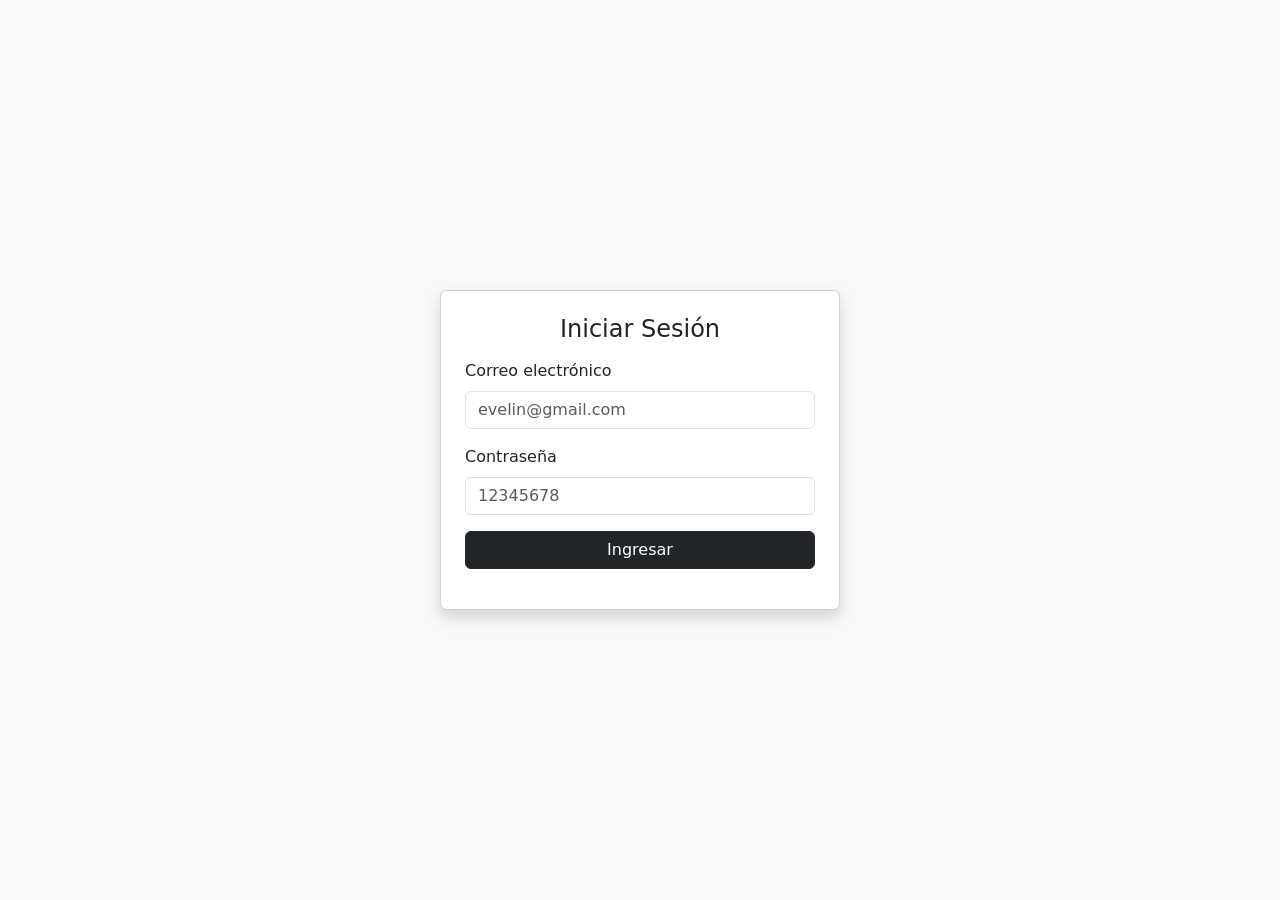
<file: LOGIN_2/INDEX.html>
<!DOCTYPE html>
<html lang="es">
<head>
  <meta charset="UTF-8">
  <meta name="viewport" content="width=device-width, initial-scale=1.0">
  <title>Login con Validación</title>
  
  <!-- Bootstrap -->
  <link href="https://cdn.jsdelivr.net/npm/bootstrap@5.3.2/dist/css/bootstrap.min.css" rel="stylesheet">

  <!-- CSS propio -->
  <link rel="stylesheet" href="estilo.css">
</head>
<body>

<div class="card shadow p-4 login-card">
  <h4 class="text-center mb-3">Iniciar Sesión</h4>
  <form id="loginForm" novalidate>
    <!-- Email -->
    <div class="mb-3">
      <label for="email" class="form-label">Correo electrónico</label>
      <input type="email" class="form-control" id="email" placeholder="evelin@gmail.com" required>
      <div class="invalid-feedback">Por favor ingrese un correo válido.</div>
    </div>

    <!-- Password -->
    <div class="mb-3">
      <label for="password" class="form-label">Contraseña</label>
      <input type="password" class="form-control" id="password" placeholder="12345678" required>
      <div class="invalid-feedback">La contraseña debe tener al menos 8 caracteres.</div>
    </div>

    <!-- Botón -->
    <div class="d-grid">
      <button type="submit" class="btn btn-dark">Ingresar</button>
    </div>
  </form>

  <!-- Mensaje -->
  <div id="message" class="mt-3 text-center"></div>
</div>

<!-- Bootstrap JS -->
<script src="https://cdn.jsdelivr.net/npm/bootstrap@5.3.2/dist/js/bootstrap.bundle.min.js"></script>
<!-- JS propio -->
<script src="java.js"></script>

</body>
</html>
</file>
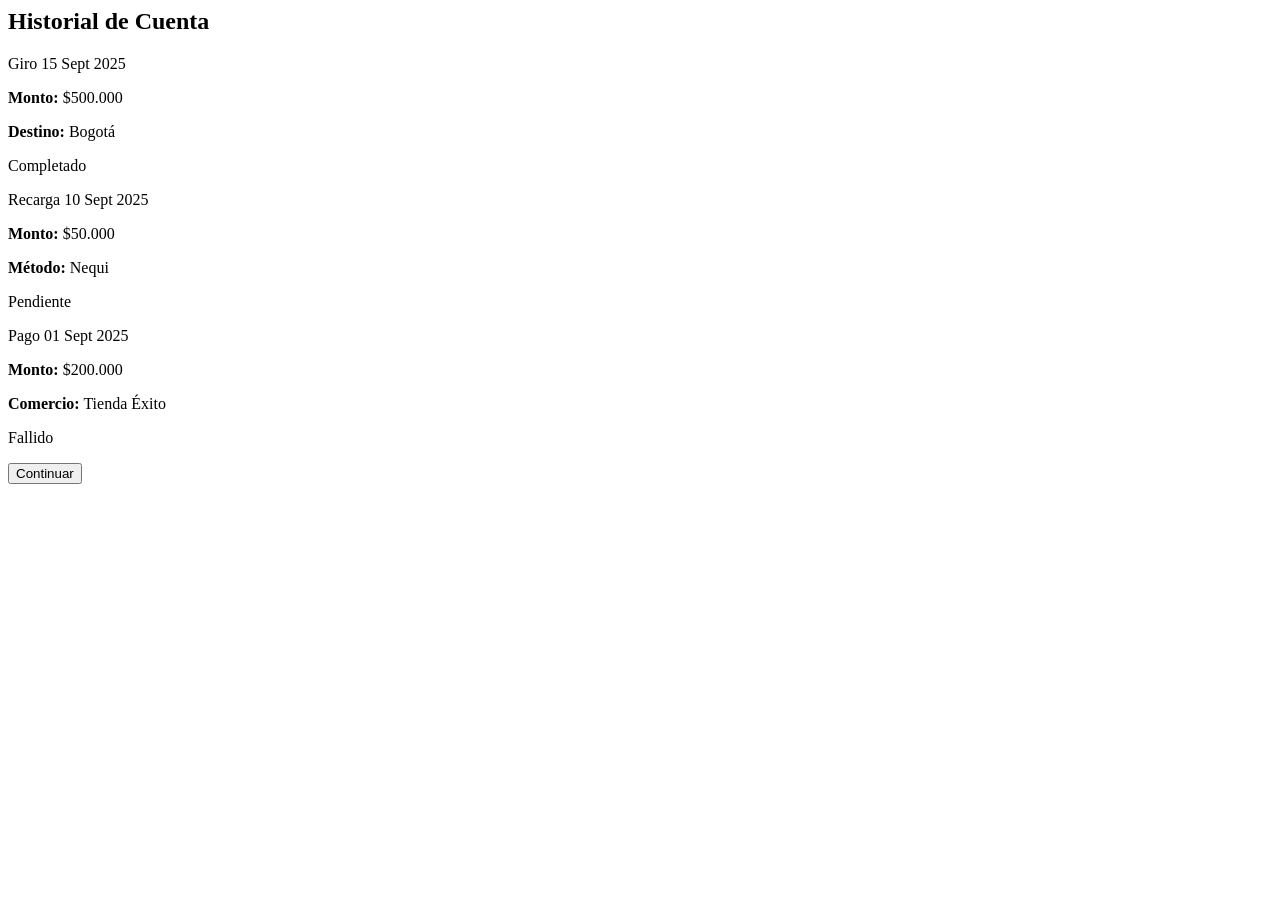
<file: BILLETERA/src/app/home/home.html>
<body>
  

<div class="contenedor-historial">
  <h2 class="titulo">Historial de Cuenta</h2>

  <!-- Movimiento 1 -->
  <div class="card-movimiento">
    <div class="card-header d-flex justify-content-between align-items-center">
      <span class="tipo"> Giro</span>
      <span class="fecha">15 Sept 2025</span>
    </div>
    <div class="card-body">
      <p><strong>Monto:</strong> $500.000</p>
      <p><strong>Destino:</strong> Bogotá</p>
      <p class="estado exito">Completado</p>
    </div>
  </div>

  <!-- Movimiento 2 -->
  <div class="card-movimiento">
    <div class="card-header d-flex justify-content-between align-items-center">
      <span class="tipo">Recarga</span>
      <span class="fecha">10 Sept 2025</span>
    </div>
    <div class="card-body">
      <p><strong>Monto:</strong> $50.000</p>
      <p><strong>Método:</strong> Nequi</p>
      <p class="estado pendiente">Pendiente</p>
    </div>
  </div>

  <!-- Movimiento 3 -->
  <div class="card-movimiento">
    <div class="card-header d-flex justify-content-between align-items-center">
      <span class="tipo">Pago</span>
      <span class="fecha">01 Sept 2025</span>
    </div>
    <div class="card-body">
      <p><strong>Monto:</strong> $200.000</p>
      <p><strong>Comercio:</strong> Tienda Éxito</p>
      <p class="estado error">Fallido</p>
    </div>
  </div>

  <!-- Botón Continuar -->
  <div class="text-center mt-4">
    <button class="btn-continuar" (click)="continuar()">Continuar</button>
  </div>
</div>

</body>
</file>
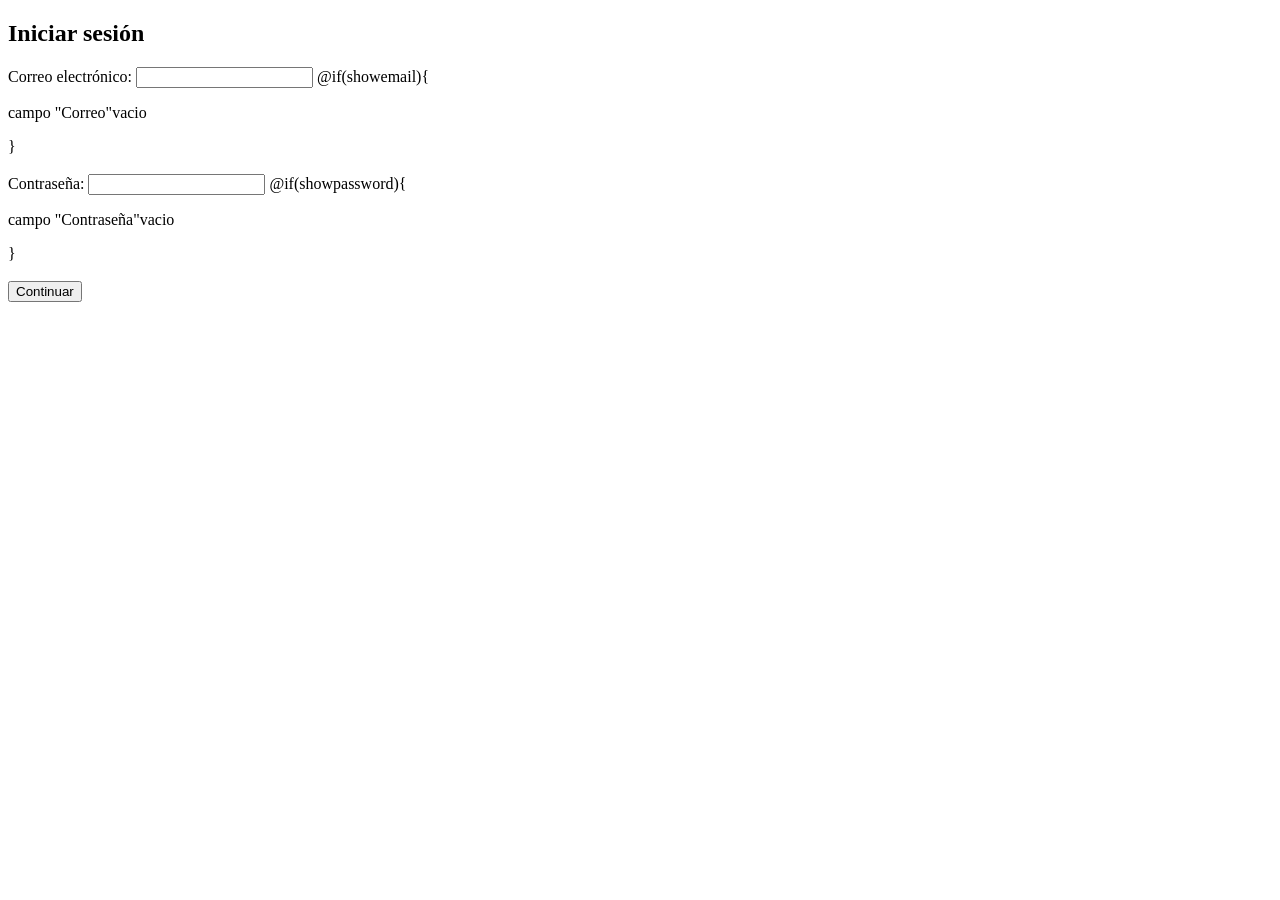
<file: BILLETERA/src/app/login/login.html>
<!DOCTYPE html>
<html lang="es">
<head>
  <meta charset="UTF-8" />
  <title>Login</title>
</head>
<body>
  <div class="login-box">
    <h2>Iniciar sesión</h2>

  <label for="email">Correo electrónico:</label>
  <input type="email" [(ngModel)]="email" name="email"required >
  @if(showemail){
   <div>
    <p>campo "Correo"vacio</p>
</div>
  }
 
  <br><br>

  <label for="password">Contraseña:</label>
  <input type="password" [(ngModel)]="password" name="password"required>
   @if(showpassword){
  <div>
        <p>campo "Contraseña"vacio</p>
    </div>
   }

  <br><br>
  <button (click)="login()">Continuar</button>
  </div>

</body>
</html>
</file>
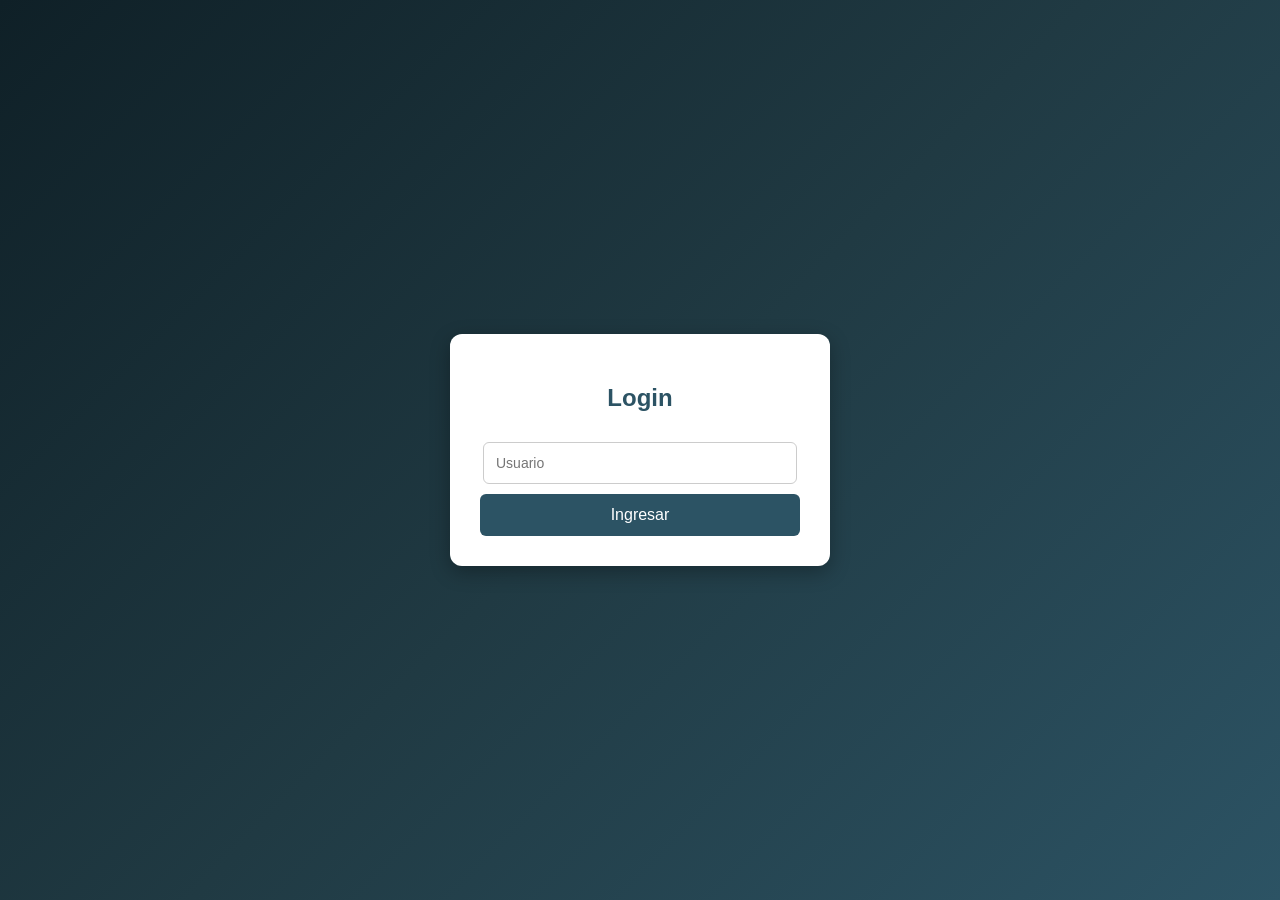
<file: LOGIN-Registro-password/src/app/login/login.html>
<!DOCTYPE html>
<html lang="es">
<head>
  <meta charset="UTF-8">
  <meta name="viewport" content="width=device-width, initial-scale=1.0">
  <title>Login con Verificación</title>
  <link rel="stylesheet" href="login.css">
</head>
<body>

  <div class="login-container">
    <h2>Login</h2>
    <input type="text" id="usuario" placeholder="Usuario">
    <button onclick="login()">Ingresar</button>

    <!-- Mensajes -->
    <p id="error" class="error">❌ Usuario o contraseña incorrectos</p>
    <p id="success" class="success">✅ Bienvenido</p>
  </div>

  <script>
    function login() {
      const usuario = document.getElementById("usuario").value.trim();
      const pass = document.getElementById("password").value.trim();

      const errorMsg = document.getElementById("error");
      const successMsg = document.getElementById("success");

      // Validación: usuario "admin" y contraseña "1234"
      if (usuario === "admin" && pass === "1234") {
        errorMsg.style.display = "none";
        successMsg.style.display = "block";
        successMsg.textContent = "✅ Bienvenido " + usuario;

        // Redirigir en 2 segundos
        setTimeout(() => {
          window.location.href = "panel.html";
        }, 2000);

      } else {
        successMsg.style.display = "none";
        errorMsg.style.display = "block";
      }
    }
  </script>

</body>
</html>
</file>
<file: LOGIN_2/estilo.css>
body {
  background: #f8f9fa;
  height: 100vh;
  display: flex;
  align-items: center;
  justify-content: center;
}

.login-card {
  max-width: 400px;
  width: 100%;
}
</file>
<file: LOGIN-Registro-password/src/app/login/login.css>
/* Fondo */
body {
  margin: 0;
  padding: 0;
  font-family: Arial, sans-serif;
  background: linear-gradient(135deg, #0f2027, #203a43, #2c5364);
  height: 100vh;
  display: flex;
  justify-content: center;
  align-items: center;
}

/* Caja del login */
.login-container {
  background: #fff;
  padding: 30px;
  border-radius: 12px;
  box-shadow: 0 6px 20px rgba(0,0,0,0.3);
  width: 320px;
  text-align: center;
}

.login-container h2 {
  margin-bottom: 20px;
  color: #2c5364;
}

/* Inputs */
.login-container input {
  width: 90%;
  padding: 12px;
  margin: 10px 0;
  border: 1px solid #ccc;
  border-radius: 6px;
  font-size: 14px;
  outline: none;
}

.login-container input:focus {
  border-color: #2c5364;
  box-shadow: 0 0 5px rgba(44, 83, 100, 0.5);
}

/* Botón */
.login-container button {
  background: #2c5364;
  color: #fff;
  border: none;
  padding: 12px;
  width: 100%;
  border-radius: 6px;
  font-size: 16px;
  cursor: pointer;
  transition: 0.3s;
}

.login-container button:hover {
  background: #203a43;
}

/* Mensajes */
.error {
  display: none;
  margin-top: 10px;
  color: red;
  font-size: 14px;
}

.success {
  display: none;
  margin-top: 10px;
  color: green;
  font-size: 14px;
}
</file>
